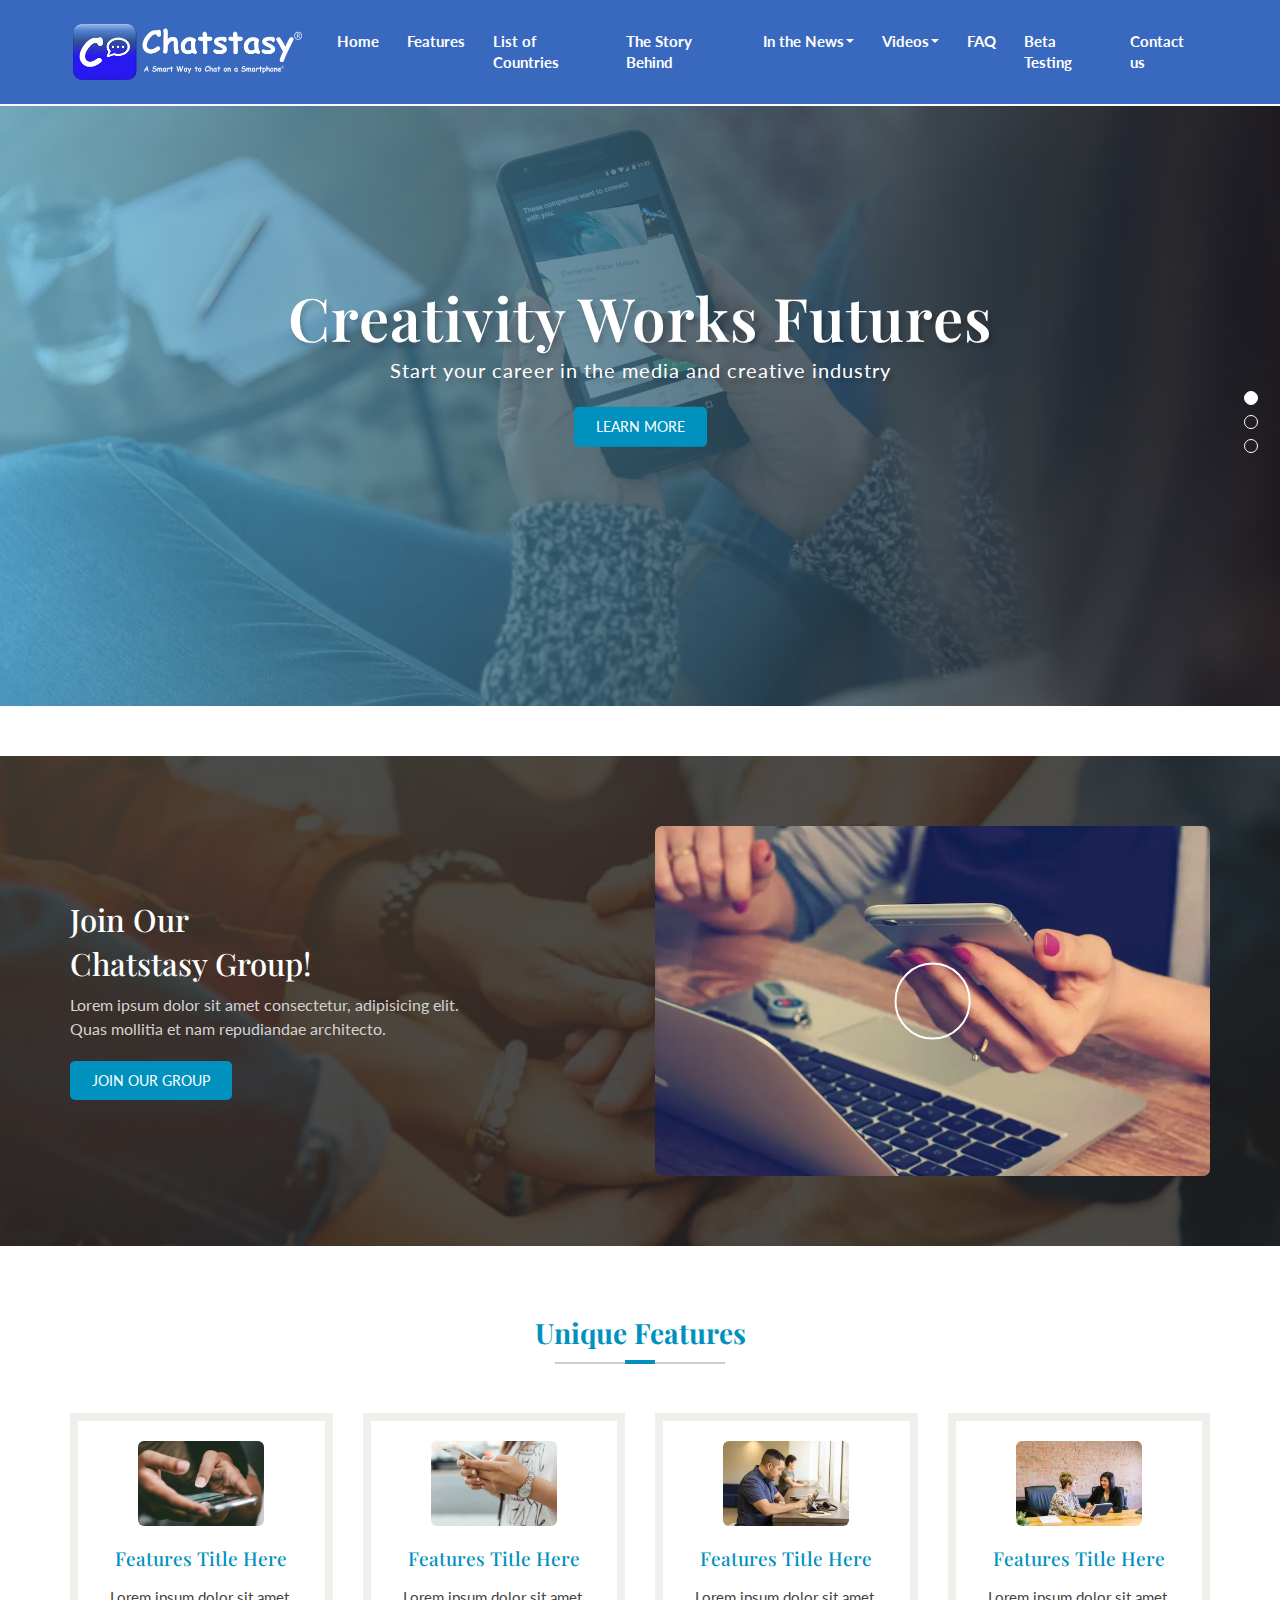
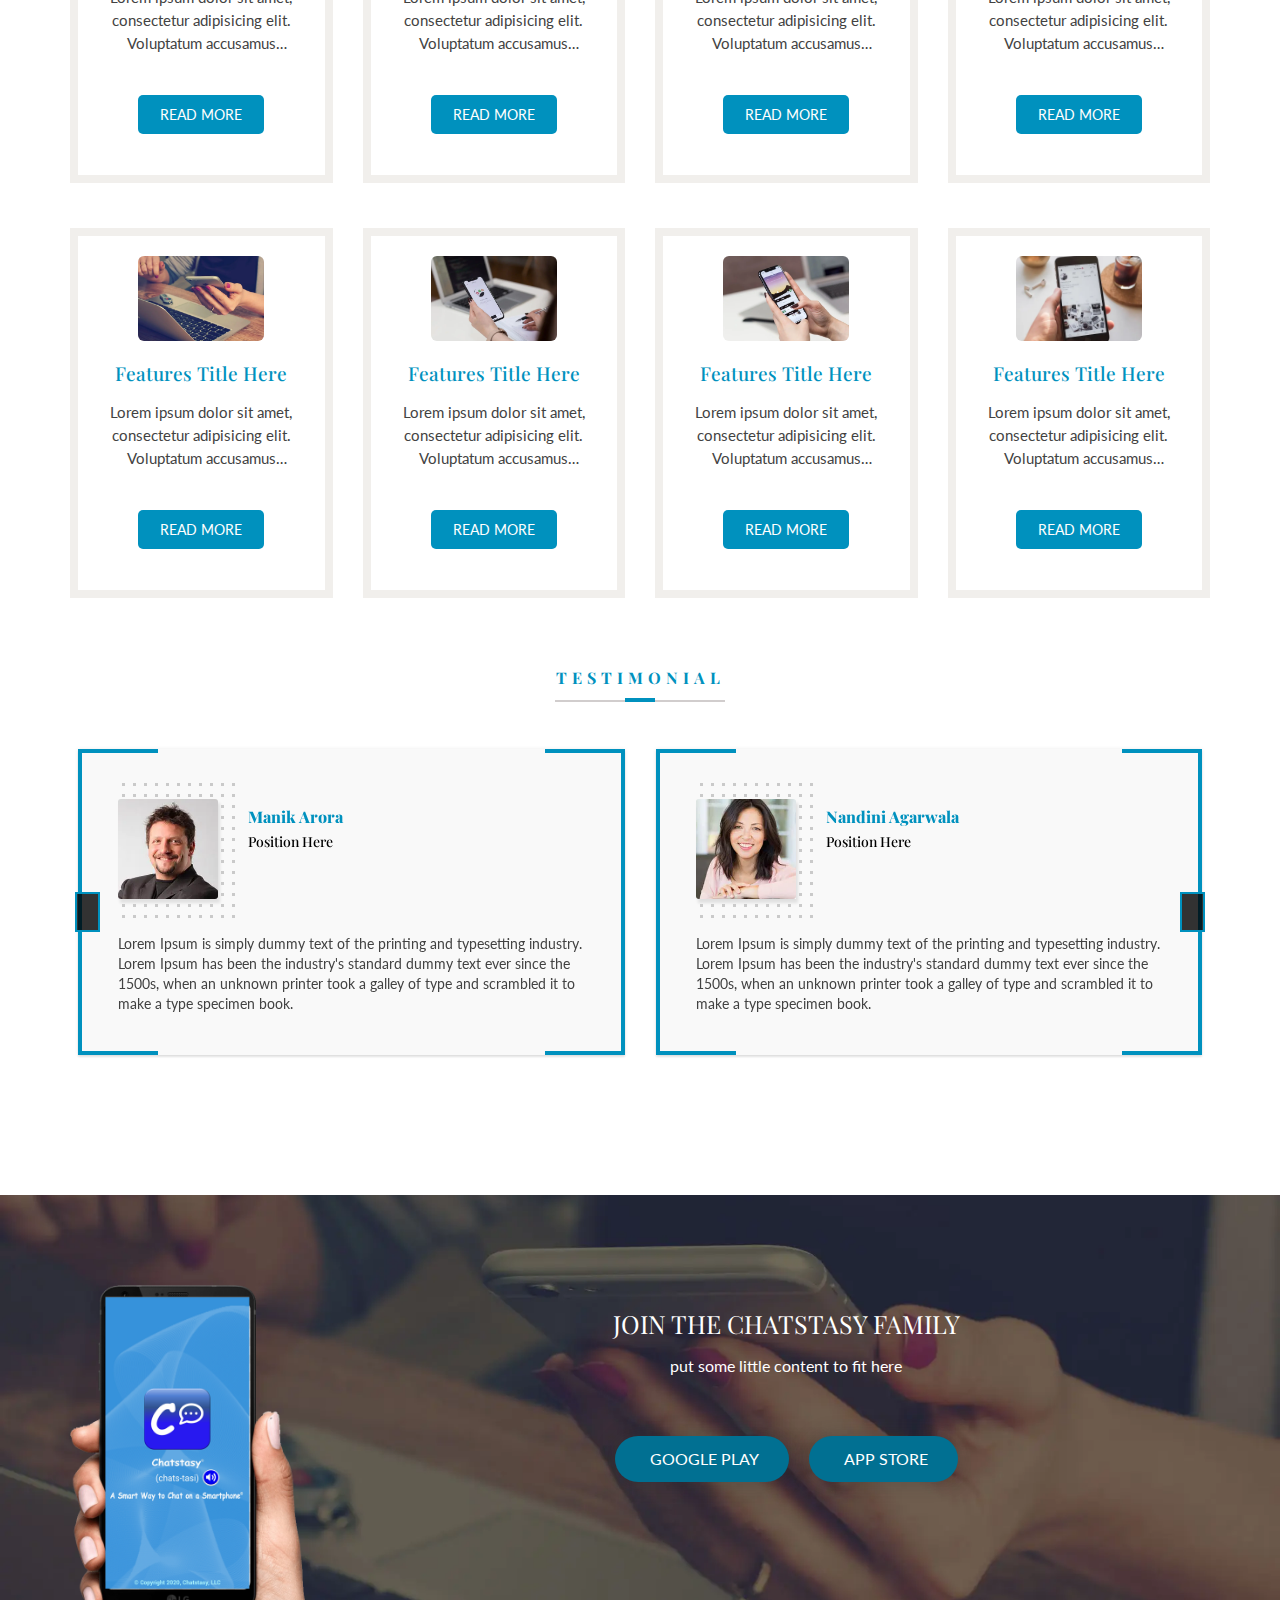
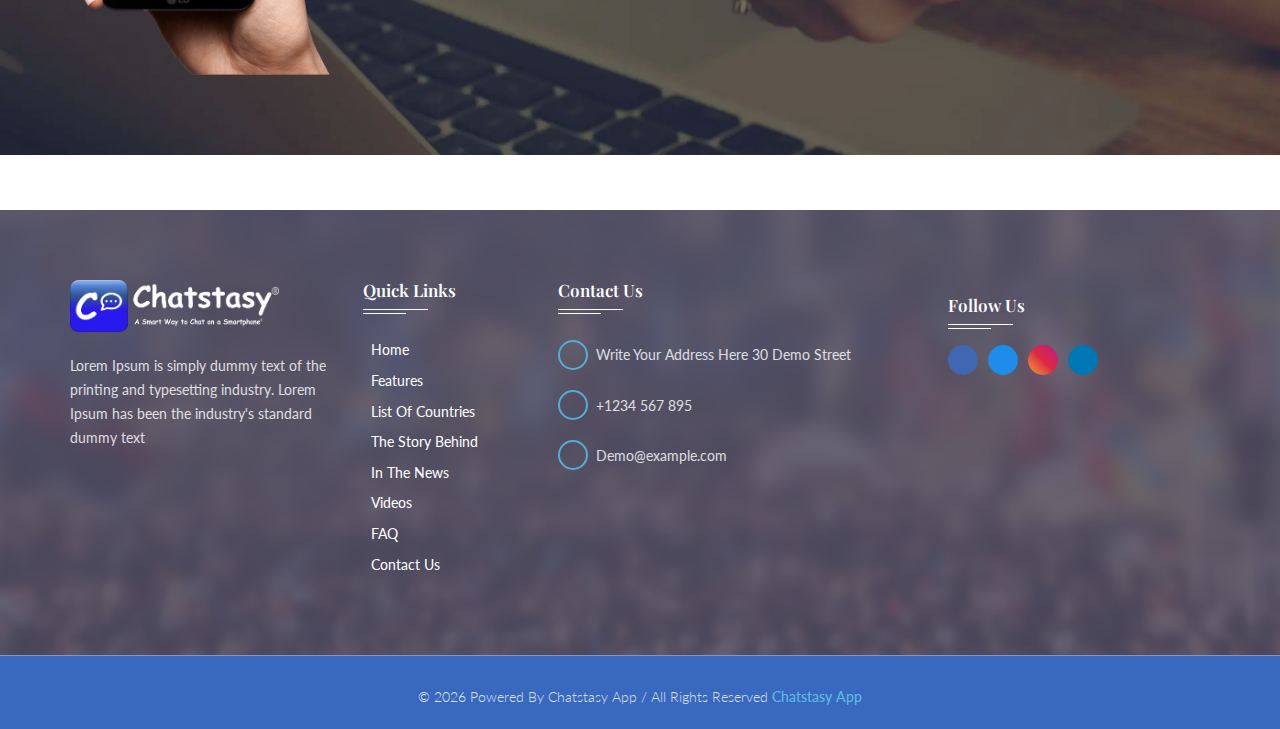
<file: index.html>
<!DOCTYPE html>
<html lang="en">
<head>
    <meta charset="utf-8">
    <meta name="viewport" content="width=device-width, initial-scale=1.0">
    <meta http-equiv="X-UA-Compatible" content="IE=edge">
    <title>Chatstasy App</title>
    <link rel="shortcut icon" href="assets/default/favicon.ico" type="image/x-icon">
    <link rel="icon" href="assets/images/favicon-icon.png" type="image/x-icon">
    <link rel="stylesheet" href="library/style/app.css">
    <link href="https://fonts.googleapis.com/css?family=Nunito+Sans:400,700,900&display=swap" rel="stylesheet">
    <link href="https://fonts.googleapis.com/css2?family=Lato:wght@700&display=swap" rel="stylesheet">
    <link href="https://fonts.googleapis.com/css2?family=Lato&display=swap" rel="stylesheet">
    <link href="https://fonts.googleapis.com/css2?family=Playfair+Display:wght@700&display=swap" rel="stylesheet">
    <link rel="stylesheet" href="https://pro.fontawesome.com/releases/v5.10.0/css/all.css" integrity="sha384-AYmEC3Yw5cVb3ZcuHtOA93w35dYTsvhLPVnYs9eStHfGJvOvKxVfELGroGkvsg+p" crossorigin="anonymous"/>

      <!-- lineicons -->
  <link rel="stylesheet" href="https://maxst.icons8.com/vue-static/landings/line-awesome/line-awesome/1.3.0/css/line-awesome.min.css">
</head>
<body>

<!-- nav-area-start -->
<header class="websiteheader" id="sticklynavbar">
    <div class="nav_area">
        <div class="container containerdiv">
            <div class="row">
                <nav class="navbar navbar-expand-lg navbar-light w-100">
                    <a class="navbar-brand order-1" href="index.html">
                        <img src="assets/images/logo.png" loading="lazy" alt="Logo">
                    </a>
                    <button class="navbar-toggler order-3 order-lg-2" type="button" data-toggle="collapse"
                            data-target="#navbarSupportedContent"
                            aria-controls="navbarSupportedContent" aria-expanded="false" aria-label="Toggle navigation">
                        <span class="navbar-toggler-icon"></span>
                    </button>
                    <div class="collapse navbar-collapse order-4 order-lg-3" id="navbarSupportedContent">
                        <ul class="navbar-nav ml-auto">
                            <li class="nav-item active">
                                <a class="nav-link" href="index.html">Home</a>
                            </li>
                            <li class="nav-item">
                                <a class="nav-link" href="#">Features</a>
                            </li>
                            <li class="nav-item">
                                <a class="nav-link" href="list-of-countries.html">List of Countries</a>
                            </li>
                            <li class="nav-item">
                                <a class="nav-link" href="the-story-behind.html">The Story Behind</a>
                            </li>
                            <li class="nav-item dropdown dropdownitem">
                                <a class="nav-link dropdown-toggle" href="" id="navbarDropdown-1" role="button"
                                data-toggle="dropdown" aria-haspopup="true" aria-expanded="false">In the News</a>
                                <div class="dropdown-menu dropdownmenudiv" aria-labelledby="navbarDropdown-1">
                                    <a class="dropdown-item" href="press-release.html">press release</a>
                                    <a class="dropdown-item" href="#">news articles</a>
                                    <a class="dropdown-item" href="app-reviews.html">app reviews</a>
                                    <a class="dropdown-item" href="#">Congressional Certificate</a>
                                </div>
                            </li>
                            <li class="nav-item dropdown dropdownitem">
                                <a class="nav-link dropdown-toggle" href="" id="navbarDropdown-2" role="button"
                                data-toggle="dropdown" aria-haspopup="true" aria-expanded="false">Videos</a>
                                <div class="dropdown-menu dropdownmenudiv" aria-labelledby="navbarDropdown-2">
                                    <a class="dropdown-item" href="infomercials.html">Infomercials</a>
                                    <a class="dropdown-item" href="how to-videoes.html">How To Videos</a>
                                    <a class="dropdown-item" href="#">Livestream</a>
                                </div>
                            </li>
                            <li class="nav-item">
                                <a class="nav-link" href="faq.html">FAQ</a>
                            </li>
                            <li class="nav-item">
                                <a class="nav-link" href="#">Beta Testing</a>
                            </li>
                            <li class="nav-item">
                                <a class="nav-link" href="contact-us.html">Contact us</a>
                            </li>
                        </ul>
                    </div>
                </nav>
            </div>
        </div>
    </div>
</header>
<!-- nav-area-end -->
<section class="main-bannersection">
    <div class="main-banner">
        <div class="owl-carousel owl-theme mainslider">
            <div class="item">
                <img src="assets/images/banner1.webp" loading="lazy" alt="">
                <div class="cover">
                    <div class="container">
                        <div class="row">
                            <div class="col-md-12 captiondiv">
                                <div class="caption">
                                    <h1 class="">Creativity Works Futures </h1>
                                    <p>Start your career in the media and creative industry </p>
                                    <a href="#" class="webbtndesign"><span>Learn More</span></a>
                                </div>
                            </div>
                        </div>
                    </div>
                </div>
            </div>
            <div class="item">
                <img src="assets/images/banner2.webp" loading="lazy" alt="">
                <div class="cover">
                    <div class="container">
                        <div class="row">
                            <div class="col-md-12 captiondiv">
                                <div class="caption">
                                    <h1 class="">Creativity Works Futures </h1>
                                    <p>Start your career in the media and creative industry </p>
                                    <a href="#" class="webbtndesign"><span>Learn More</span></a>
                                </div>
                            </div>
                        </div>
                    </div>
                </div>
            </div>
            <div class="item">
                <img src="assets/images/banner3.webp" loading="lazy" alt="">
                <div class="cover">
                    <div class="container">
                        <div class="row">
                            <div class=" col-md-12 captiondiv">
                                <div class="caption">
                                    <h1 class="">Creativity Works Futures </h1>
                                    <p>Start your career in the media and creative industry </p>
                                    <a href="#" class="webbtndesign"><span>Learn More</span></a>
                                </div>
                            </div>
                        </div>
                    </div>
                </div>
            </div>
        </div>
    </div>
</section>
                

<!-- about-area-start -->
<!-- <section class="aboutsection section">
    <div class="container">
        <div class="row">
            <div class="col-md-5">
                <div class="aboutimg">
                    <img src="assets/images/about-pic.webp" loading="lazy" alt=""/>
                </div>
            </div>
            <div class="col-md-7">
                <div class="heading">
    <h2>
        about us
    </h2>
</div>
                <div class="content-area">
                    <p>Lorem Ipsum is simply dummy text of the printing and typesetting industry. Lorem Ipsum has been
                        the industry's standard dummy text ever since the 1500s, when an unknown printer took a galley
                        of type and scrambled it to make a type specimen book. It has survived not only five centuries,
                        but also the leap into electronic typesetting,
                        remaining essentially unchanged.</p>
                    <p>Lorem Ipsum is simply dummy text of the printing and typesetting industry. Lorem Ipsum has been
                        the industry's standard dummy text ever since the 1500s, when an unknown printer took a galley
                        of type and scrambled it to make a type specimen book. It has survived not only five centuries,
                        but also the leap into electronic typesetting,
                        remaining essentially unchanged.</p>
                    <p>
                        Lorem ipsum dolor sit amet consectetur, adipisicing elit. Corporis ab obcaecati tempore!
                    </p>
                    <div class="button-area">
                        <a href="#" class="webbtndesign"><span>Read More</span></a>
                    </div>
                </div>
            </div>
        </div>
    </div>
</section> -->
<!-- about-area-end -->

<!-- youtube-video-area-start -->
<section class="joinusvedio-section section">
    <div class="container">
        <div class="row align-items-center">
            <div class="col-md-6">
                <div class="joinusvedio-content">
                    <div class="pageheading">
                        <h3>Join Our <br> Chatstasy Group!</h3>
                    </div>
                    <p>Lorem ipsum dolor sit amet consectetur, adipisicing elit. Quas mollitia et nam repudiandae
                        architecto.</p>
                    <a href="#" class="webbtndesign"><span>Join Our Group</span></a>
                </div>
            </div>
            <div class="col-md-6">
                <div class="vedio-image">
                    <img src="assets/images/features-5.webp" loading="lazy" alt="">
                    <div class="vediooverlay">
                        <a href="#" class="video-link" data-toggle="modal" data-target="#videoModal">
                            <div class="play"><span class="inner"><i class="far fa-caret-right"></i></span></div>
                        </a>
                    </div>
                </div>
            </div>
        </div>
    </div>
</section>
<!-- youtube-video-area-end -->

<!-- features-area-start -->
<section class="features-part section">
    <div class="container">
        <div class="row">
            <div class="col-md-12">
                <div class="heading">
                    <h2>
                        Unique Features
                    </h2>
                </div>
            </div>
        </div>
        <div class="row">
            <div class="col-lg-3 col-md-6">
                <div class="features-content">
                    <div class="incons">
                        <img src="assets/images/features-1.webp" loading="lazy" alt=""/>
                    </div>
                    <h4>features title here</h4>
                    <p>
                        Lorem ipsum dolor sit amet, consectetur adipisicing elit. Voluptatum accusamus doloribus quam id
                        minima? Voluptate, quis adipisci iusto dolore natus similique deleniti magni optio dicta!
                    </p>
                    <div class="button-area">
                        <a href="#" class="webbtndesign"><span>
                          Read More
                        </span>
                        </a>
                    </div>
                </div>
            </div>
            <div class="col-lg-3 col-md-6">
                <div class="features-content">
                    <div class="incons">
                        <img src="assets/images/features-2.webp" loading="lazy" alt=""/>
                    </div>
                    <h4>features title here</h4>
                    <p>
                        Lorem ipsum dolor sit amet, consectetur adipisicing elit. Voluptatum accusamus doloribus quam id
                        minima? Voluptate, quis adipisci iusto dolore natus similique deleniti magni optio dicta!
                    </p>
                    <div class="button-area">
                        <a href="#" class="webbtndesign"><span>
                                          Read More
                                        </span>
                        </a>
                    </div>
                </div>
            </div>
            <div class="col-lg-3 col-md-6">
                <div class="features-content">
                    <div class="incons">
                        <img src="assets/images/features-3.webp" loading="lazy" alt=""/>
                    </div>
                    <h4>features title here</h4>
                    <p>
                        Lorem ipsum dolor sit amet, consectetur adipisicing elit. Voluptatum accusamus doloribus quam id
                        minima? Voluptate, quis adipisci iusto dolore natus similique deleniti magni optio dicta!
                    </p>
                    <div class="button-area">
                        <a href="#" class="webbtndesign"><span>
                                          Read More
                                        </span>
                        </a>
                    </div>
                </div>
            </div>
            <div class="col-lg-3 col-md-6">
                <div class="features-content">
                    <div class="incons">
                        <img src="assets/images/features-4.webp" loading="lazy" alt=""/>
                    </div>
                    <h4>features title here</h4>
                    <p>
                        Lorem ipsum dolor sit amet, consectetur adipisicing elit. Voluptatum accusamus doloribus quam id
                        minima? Voluptate, quis adipisci iusto dolore natus similique deleniti magni optio dicta!
                    </p>
                    <div class="button-area">
                        <a href="#" class="webbtndesign"><span>
                                          Read More
                                        </span>
                        </a>
                    </div>
                </div>
            </div>
        </div>
        <div class="row">
            <div class="col-lg-3 col-md-6">
                <div class="features-content">
                    <div class="incons">
                        <img src="assets/images/features-5.webp" loading="lazy" alt=""/>
                    </div>
                    <h4>features title here</h4>
                    <p>
                        Lorem ipsum dolor sit amet, consectetur adipisicing elit. Voluptatum accusamus doloribus quam id
                        minima? Voluptate, quis adipisci iusto dolore natus similique deleniti magni optio dicta!
                    </p>
                    <div class="button-area">
                        <a href="#" class="webbtndesign"><span>
                                          Read More
                                        </span>
                        </a>
                    </div>
                </div>
            </div>
            <div class="col-lg-3 col-md-6">
                <div class="features-content">
                    <div class="incons">
                        <img src="assets/images/features-6.webp" loading="lazy" alt=""/>
                    </div>
                    <h4>features title here</h4>
                    <p>
                        Lorem ipsum dolor sit amet, consectetur adipisicing elit. Voluptatum accusamus doloribus quam id
                        minima? Voluptate, quis adipisci iusto dolore natus similique deleniti magni optio dicta!
                    </p>
                    <div class="button-area">
                        <a href="#" class="webbtndesign"><span>
                                          Read More
                                        </span>
                        </a>
                    </div>
                </div>
            </div>
            <div class="col-lg-3 col-md-6">
                <div class="features-content">
                    <div class="incons">
                        <img src="assets/images/features-7.webp" loading="lazy" alt=""/>
                    </div>
                    <h4>features title here</h4>
                    <p>
                        Lorem ipsum dolor sit amet, consectetur adipisicing elit. Voluptatum accusamus doloribus quam id
                        minima? Voluptate, quis adipisci iusto dolore natus similique deleniti magni optio dicta!
                    </p>
                    <div class="button-area">
                        <a href="#" class="webbtndesign"><span>
                                          Read More
                                        </span>
                        </a>
                    </div>
                </div>
            </div>
            <div class="col-lg-3 col-md-6">
                <div class="features-content">
                    <div class="incons">
                        <img src="assets/images/features-8.webp" loading="lazy" alt=""/>
                    </div>
                    <h4>features title here</h4>
                    <p>
                        Lorem ipsum dolor sit amet, consectetur adipisicing elit. Voluptatum accusamus doloribus quam id
                        minima? Voluptate, quis adipisci iusto dolore natus similique deleniti magni optio dicta!
                    </p>
                    <div class="button-area">
                        <a href="#" class="webbtndesign"><span>
                                          Read More
                                        </span>
                        </a>
                    </div>
                </div>
            </div>
        </div>
    </div>
</section>
<!-- feature-area-end -->



<!-- latest-post-area-start -->
<!-- <section class="latest-post section">
    <div class="container">
        <div class="row">
            <div class="col-md-12">
                <div class="heading">
    <h2>
        latest post
    </h2>
</div>
            </div>
        </div>
        <div class="row">
            <div class="col-md-4">
                <div class="latestnewscard">
    <div class="latestnewsimg">
        <a href="blog-details.html">
            <img src="assets/images/latest-blog-1.webp" loading="lazy" alt=""/>
        </a>
    </div>
    <div class="latestnewscontent">
        <h6>12, Oct 2022</h6>
        <h4><a href="">Content title here</a></h4>
        <p>Lorem Ipsum is simply dummy text of the printing and typesetting industry. Lorem Ipsum has been the industry's standard dummy text</p>
        <a href="#" class="webbtndesign"><span>Read More</span></a>
    </div>
</div>
            </div>
            <div class="col-md-4">
                <div class="latestnewscard">
    <div class="latestnewsimg">
        <a href="blog-details.html">
            <img src="assets/images/latest-blog-2.webp" loading="lazy" alt=""/>
        </a>
    </div>
    <div class="latestnewscontent">
        <h6>12, Oct 2022</h6>
        <h4><a href="">Content title here</a></h4>
        <p>Lorem Ipsum is simply dummy text of the printing and typesetting industry. Lorem Ipsum has been the industry's standard dummy text</p>
        <a href="#" class="webbtndesign"><span>Read More</span></a>
    </div>
</div>
            </div>
            <div class="col-md-4">
                <div class="latestnewscard">
    <div class="latestnewsimg">
        <a href="blog-details.html">
            <img src="assets/images/latest-blog-3.webp" loading="lazy" alt=""/>
        </a>
    </div>
    <div class="latestnewscontent">
        <h6>12, Oct 2022</h6>
        <h4><a href="">Content title here</a></h4>
        <p>Lorem Ipsum is simply dummy text of the printing and typesetting industry. Lorem Ipsum has been the industry's standard dummy text</p>
        <a href="#" class="webbtndesign"><span>Read More</span></a>
    </div>
</div>
            </div>
        </div>
    </div>
</section> -->
<!-- latest-post-area-end -->

<!-- testimonial-area-start -->
<section class="testimonialsection section">
    <div class="container">
        <div class="row">
            <div class="col-md-12">
                <div class="heading">
    <h2>
        Testimonial
    </h2>
</div>
            </div>
        </div>
       
            <div class="row">
                <div class="col-md-12">
                    <div class="testimonialpart">
                        <div class="owl-carousel owl-theme testmonialslider">
                            <div class="item">
                                <div class="testimonialcard">
                                    <span class="bracket left"></span> 
                                    <span class="bracket right"></span> 
                                    <div class="testimonialcontent">
                                        <div class="testimonialimgmaindiv">
                                            <div class="testimonialimgdiv">
                                                <img src="assets/images/testimonial-image-1.webp" loading="lazy" alt=""/>
                                            </div>
                                        </div>
                                        <div class="testimonialinfo">
                                            <h4>Manik Arora</h4>
                                            <h6>position here</h6>
                                            <ul class="stars sm">
                                                <li>
                                                    <i class="fas fa-star"></i>
                                                </li>
                                                <li>
                                                    <i class="fas fa-star"></i>
                                                </li>
                                                <li>
                                                    <i class="fas fa-star"></i>
                                                </li>
                                                <li>
                                                    <i class="fas fa-star"></i>
                                                </li>
                                                <li>
                                                    <i class="fad fa-star-half-alt"></i>
                                                </li>
                                            </ul>
                                        </div>
                                    </div>
                                    <div class="testimonialtext">
                                        <p>Lorem Ipsum is simply dummy text of the printing and typesetting industry. Lorem Ipsum has been the industry's standard dummy text ever since the 1500s, when an unknown printer took a galley of type and scrambled it to make a type specimen book.</p>
                                    </div>
                                    <div class="quotediv">
                                        <i class="fas fa-quote-right"></i>
                                       </div>
                                </div>
                            </div>

                            <div class="item">
                                <div class="testimonialcard">
                                    <span class="bracket left"></span> 
                                    <span class="bracket right"></span>
                                    <div class="testimonialcontent">
                                        <div class="testimonialimgmaindiv">
                                            <div class="testimonialimgdiv">
                                                <img src="assets/images/testimonial-image-2.webp" loading="lazy" alt=""/>
                                            </div>
                                        </div>
                                        <div class="testimonialinfo">
                                            <h4>Nandini Agarwala</h4>
                                            <h6>position here</h6>
                                            <ul class="stars sm">
                                                <li>
                                                    <i class="fas fa-star"></i>
                                                </li>
                                                <li>
                                                    <i class="fas fa-star"></i>
                                                </li>
                                                <li>
                                                    <i class="fas fa-star"></i>
                                                </li>
                                                <li>
                                                    <i class="fas fa-star"></i>
                                                </li>
                                                <li>
                                                    <i class="fad fa-star-half-alt"></i>
                                                </li>
                                            </ul>
                                        </div>
                                    </div>
                                    <div class="testimonialtext">
                                        <p>Lorem Ipsum is simply dummy text of the printing and typesetting industry. Lorem Ipsum has been the industry's standard dummy text ever since the 1500s, when an unknown printer took a galley of type and scrambled it to make a type specimen book.</p>
                                    </div>
                                    <div class="quotediv">
                                        <i class="fas fa-quote-right"></i>
                                       </div>
                                </div>
                            </div>

                            <div class="item">
                                <div class="testimonialcard">
                                    <span class="bracket left"></span> 
                                    <span class="bracket right"></span>
                                    <div class="testimonialcontent">
                                        <div class="testimonialimgmaindiv">
                                            <div class="testimonialimgdiv">
                                                <img src="assets/images/testimonial-image-3.webp" loading="lazy" alt=""/>
                                            </div>
                                        </div>
                                        <div class="testimonialinfo">
                                            <h4>Namita Shetty</h4>
                                            <h6>position here</h6>
                                            <ul class="stars sm">
                                                <li>
                                                    <i class="fas fa-star"></i>
                                                </li>
                                                <li>
                                                    <i class="fas fa-star"></i>
                                                </li>
                                                <li>
                                                    <i class="fas fa-star"></i>
                                                </li>
                                                <li>
                                                    <i class="fas fa-star"></i>
                                                </li>
                                                <li>
                                                    <i class="fad fa-star-half-alt"></i>
                                                </li>
                                            </ul>
                                        </div>
                                    </div>
                                    <div class="testimonialtext">
                                        <p>Lorem Ipsum is simply dummy text of the printing and typesetting industry. Lorem Ipsum has been the industry's standard dummy text ever since the 1500s, when an unknown printer took a galley of type and scrambled it to make a type specimen book.</p>
                                        
                                    </div>
                                   <div class="quotediv">
                                    <i class="fas fa-quote-right"></i>
                                   </div>
                                </div>
                            </div>
                        </div>
                    </div>
                </div>
            </div>
    </div>
</section>
<!-- testimonial-area-end -->

<!-- device-platform-area-start -->
<section class="device-platform">
    <div class="container">
        <div class="row">
            <div class="col-lg-3">
                <div class="image-area">
                    <img src="assets/images/device-frame-original.png" loading="lazy" alt="">
                </div>
            </div>
            <div class="col-lg-9">
                <div class="section-heading text-center">
                    <h5 class="text-white">Join the Chatstasy Family</h5>
                    <!-- <h2 class="text-white">Download Chatstasy App Now!</h2> -->
                    <p class="text-white font-weight-normal">put some little content to fit here</p>
                </div>
                <div class="download-btns text-center">
                    <ul>
                        <li><a href="#"><i class="fab fa-android"></i> GOOGLE PLAY</a></li>
                        <li><a href="#"><i class="fab fa-apple"></i> APP STORE</a></li>
                    </ul>
                </div>
            </div>
        </div>
    </div>
</section>
<!-- device-platform-area-end -->

<!-- youtube-video-modal-area-start -->
<div class="youtube-modal-area">
    <div class="modal fade" id="videoModal" tabindex="-1" role="dialog" aria-labelledby="exampleModalLabel"
    aria-hidden="true">
   <div class="modal-dialog modal-lg" role="document">
       <div class="modal-content">
           <div class="modal-header">
               <button type="button" class="close" data-dismiss="modal" aria-label="Close">
                   <span aria-hidden="true">&times;</span>
               </button>
           </div>
           <div class="modal-body">
               <div class="videoframe">
                   <iframe src="https://www.youtube.com/embed/HKAzx-XvsKI" title="YouTube video player"
                           allow="accelerometer; autoplay; clipboard-write; encrypted-media; gyroscope; picture-in-picture"
                           allowfullscreen></iframe>
               </div>
           </div>

       </div>
   </div>
</div>
</div>
<!-- youtube-video-modal-area-end -->

<a href="javascript:" id="return-to-top"><i class="fas fa-chevron-up"></i></a>
<footer class="footer footersection sectionmargin">
    <section class="fotermainpart">
        <div class="container">
            <div class="row">
                <div class="col-md-6 col-lg-3">
                    <div class="footerlogo">
                        <a href="index.html" class="custom-logo-link">
                            <img src="assets/images/logo.png" loading="lazy" class="custom-logo" alt=""/>
                        </a>
                    </div>
                    <div class="homefootrabout">
                        <p>Lorem Ipsum is simply dummy text of the printing and typesetting industry.
                            Lorem Ipsum has been the industry's standard dummy text </p>
                    </div>
                    <!-- <div class="ftrsocialmainicon">
                        <div class="footerheading">
                            <h5>Follows</h5>
                        </div>
                        <div class="ftrsocialicon">
                            <a href="#" class="facebook"><i class="fab fa-facebook-f facebk" aria-hidden="true"></i></a>
                            <a href="#" class="twitter"><i class="fab fa-twitter twitr" aria-hidden="true"></i></a>
                            <a href="#" class="instagram"><i class="fab fa-instagram insta" aria-hidden="true"></i></a>
                            <a href="#" class="linkedin"><i class="fab fa-linkedin-in linkdin" aria-hidden="true"></i></a>
                        </div>
                    </div> -->
                </div>
                <div class="col-md-6 col-lg-2">
                    <div class="footerheading">
                        <h5>Quick Links</h5>
                    </div>
                    <div class="foterlink">
                        <ul>
                            <li><a href="index.html"> <i class="fas fa-circle"></i>home</a></li>
                            <li><a href="#"><i class="fas fa-circle"></i>Features</a></li>
                            <li><a href="list-of-countries.html"> <i class="fas fa-circle"></i>List of Countries</a></li>
                            <li><a href="the-story-behind.html"><i class="fas fa-circle"></i>The Story Behind</a></li>
                            <li><a href="press-release.html"><i class="fas fa-circle"></i>In the News</a></li>
                            <li><a href="infomercials.html"><i class="fas fa-circle"></i>Videos</a></li>
                            <li><a href="faq.html"><i class="fas fa-circle"></i>FAQ</a></li>
                            <li><a href="contact-us.html"><i class="fas fa-circle"></i>Contact Us</a></li>
                        </ul>
                    </div>
                </div>
                <div class="col-md-6 col-lg-4">
                    <div class="footerheading">
                        <h5>Contact Us</h5>
                    </div>
                    <div class="homeconatctpart">
                        <ul>
                            <li><span class="locaticon"><i class="fas fa-map-marker-alt"></i></span>
                                <p>Write Your Address Here
                                        30 Demo Street</p></li>
                            <li><span class="locaticon"><i class="fas fa-phone-alt" aria-hidden="true"></i></span> <a
                                    href="#">

                                +1234 567 895</a></li>
                            <li><span class="locaticon"><i class="fas fa-envelope" aria-hidden="true"></i></span> <a
                                    href="">
                                    Demo@example.com</a></li>
                        </ul>
                    </div>
                </div>
                <div class="col-md-6 col-lg-3">
                    <!-- <div class="footerheading">
                        <h5>Newsletter</h5>
                    </div>
                    <div class="newsletterbtndiv">
                        <p>Join Our Newsletter to keep be informed about offers and news.</p>
                        <form action="">
                            <div class="form-group">
                            <input placeholder="Email" value="" name="email" id="email" class="form-control" aria-required="true" type="text">
                        </div>
                            <div class="button-area">
                                <button type="submit" class="webbtndesign"><span>subscribe</span></button>
                            </div>
                            </form>
                    </div> -->
                    <div class="ftrsocialmainicon">
                        <div class="footerheading">
                            <h5>Follow Us</h5>
                        </div>
                        <div class="ftrsocialicon">
                            <a href="#" class="facebook"><i class="fab fa-facebook-f facebk" aria-hidden="true"></i></a>
                            <a href="#" class="twitter"><i class="fab fa-twitter twitr" aria-hidden="true"></i></a>
                            <a href="#" class="instagram"><i class="fab fa-instagram insta" aria-hidden="true"></i></a>
                            <a href="#" class="linkedin"><i class="fab fa-linkedin-in linkdin" aria-hidden="true"></i></a>
                        </div>
                    </div>
                </div>
            </div>
        </div>
    </section>
    <div class="footer-bottom">
        <div class="col-md-12">
            <div class="copy-right">
                <p>&copy; <span class="year"></span> Powered by Chatstasy App / All Rights Reserved
                    <a href="http://chatstasyapp.com/" target="_blank">Chatstasy App</a>
                </p>
            </div>
        </div>
    </div>
</footer>
                
<script src="library/js/app-min.js"></script>
</body>
</html>
</file>
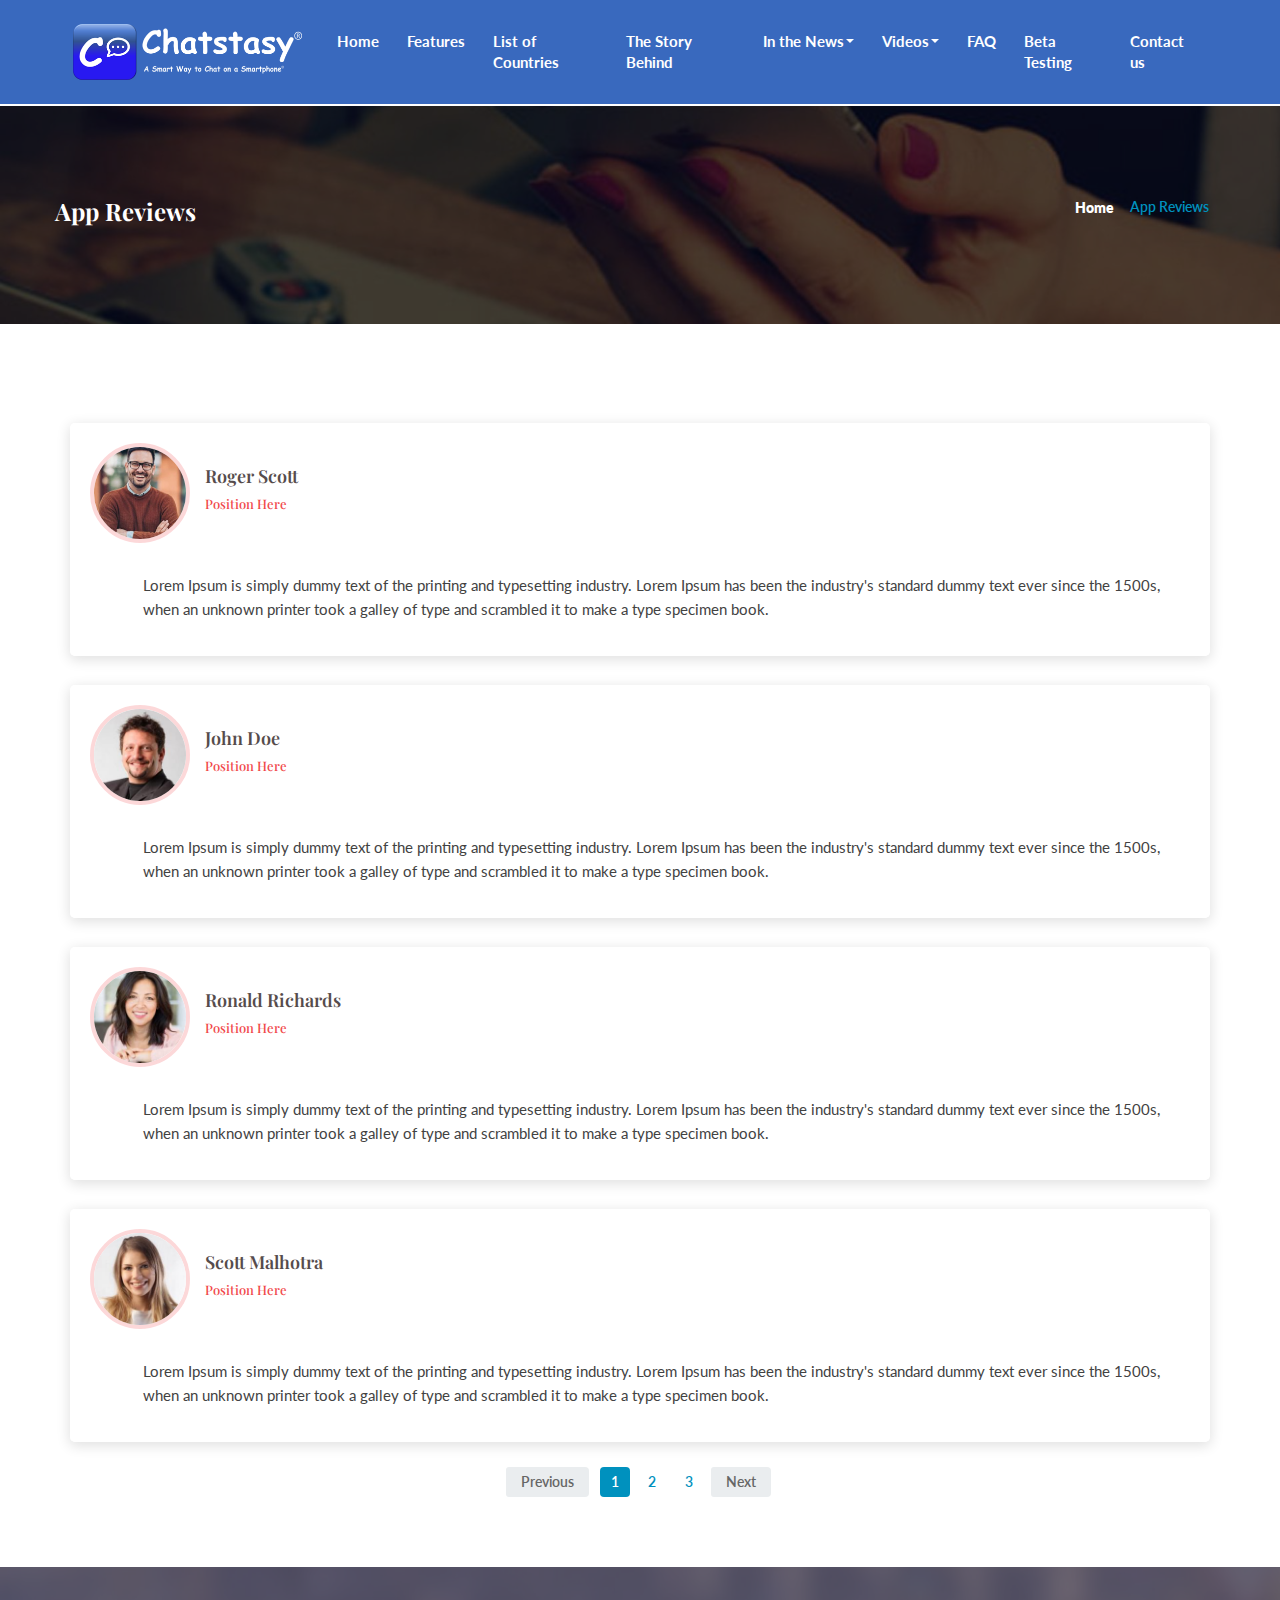
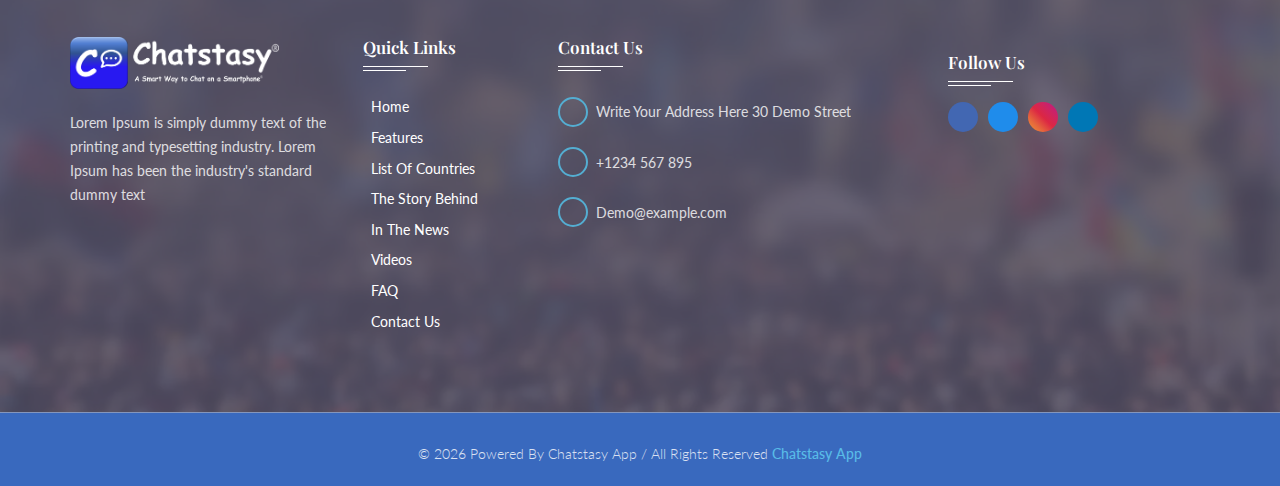
<file: app-reviews.html>
<!DOCTYPE html>
<html lang="en">
<head>
    <meta charset="utf-8">
    <meta name="viewport" content="width=device-width, initial-scale=1.0">
    <meta http-equiv="X-UA-Compatible" content="IE=edge">
    <title>Chatstasy App</title>
    <link rel="shortcut icon" href="assets/default/favicon.ico" type="image/x-icon">
    <link rel="icon" href="assets/images/favicon-icon.png" type="image/x-icon">
    <link rel="stylesheet" href="library/style/app.css">
    <link href="https://fonts.googleapis.com/css?family=Nunito+Sans:400,700,900&display=swap" rel="stylesheet">
    <link href="https://fonts.googleapis.com/css2?family=Lato:wght@700&display=swap" rel="stylesheet">
    <link href="https://fonts.googleapis.com/css2?family=Lato&display=swap" rel="stylesheet">
    <link href="https://fonts.googleapis.com/css2?family=Playfair+Display:wght@700&display=swap" rel="stylesheet">
    <link rel="stylesheet" href="https://pro.fontawesome.com/releases/v5.10.0/css/all.css" integrity="sha384-AYmEC3Yw5cVb3ZcuHtOA93w35dYTsvhLPVnYs9eStHfGJvOvKxVfELGroGkvsg+p" crossorigin="anonymous"/>

      <!-- lineicons -->
  <link rel="stylesheet" href="https://maxst.icons8.com/vue-static/landings/line-awesome/line-awesome/1.3.0/css/line-awesome.min.css">
</head>
<body>

<!-- nav-area-start -->
<header class="websiteheader" id="sticklynavbar">
    <div class="nav_area">
        <div class="container containerdiv">
            <div class="row">
                <nav class="navbar navbar-expand-lg navbar-light w-100">
                    <a class="navbar-brand order-1" href="index.html">
                        <img src="assets/images/logo.png" loading="lazy" alt="Logo">
                    </a>
                    <button class="navbar-toggler order-3 order-lg-2" type="button" data-toggle="collapse"
                            data-target="#navbarSupportedContent"
                            aria-controls="navbarSupportedContent" aria-expanded="false" aria-label="Toggle navigation">
                        <span class="navbar-toggler-icon"></span>
                    </button>
                    <div class="collapse navbar-collapse order-4 order-lg-3" id="navbarSupportedContent">
                        <ul class="navbar-nav ml-auto">
                            <li class="nav-item active">
                                <a class="nav-link" href="index.html">Home</a>
                            </li>
                            <li class="nav-item">
                                <a class="nav-link" href="#">Features</a>
                            </li>
                            <li class="nav-item">
                                <a class="nav-link" href="list-of-countries.html">List of Countries</a>
                            </li>
                            <li class="nav-item">
                                <a class="nav-link" href="the-story-behind.html">The Story Behind</a>
                            </li>
                            <li class="nav-item dropdown dropdownitem">
                                <a class="nav-link dropdown-toggle" href="" id="navbarDropdown-1" role="button"
                                data-toggle="dropdown" aria-haspopup="true" aria-expanded="false">In the News</a>
                                <div class="dropdown-menu dropdownmenudiv" aria-labelledby="navbarDropdown-1">
                                    <a class="dropdown-item" href="press-release.html">press release</a>
                                    <a class="dropdown-item" href="#">news articles</a>
                                    <a class="dropdown-item" href="app-reviews.html">app reviews</a>
                                    <a class="dropdown-item" href="#">Congressional Certificate</a>
                                </div>
                            </li>
                            <li class="nav-item dropdown dropdownitem">
                                <a class="nav-link dropdown-toggle" href="" id="navbarDropdown-2" role="button"
                                data-toggle="dropdown" aria-haspopup="true" aria-expanded="false">Videos</a>
                                <div class="dropdown-menu dropdownmenudiv" aria-labelledby="navbarDropdown-2">
                                    <a class="dropdown-item" href="infomercials.html">Infomercials</a>
                                    <a class="dropdown-item" href="how to-videoes.html">How To Videos</a>
                                    <a class="dropdown-item" href="#">Livestream</a>
                                </div>
                            </li>
                            <li class="nav-item">
                                <a class="nav-link" href="faq.html">FAQ</a>
                            </li>
                            <li class="nav-item">
                                <a class="nav-link" href="#">Beta Testing</a>
                            </li>
                            <li class="nav-item">
                                <a class="nav-link" href="contact-us.html">Contact us</a>
                            </li>
                        </ul>
                    </div>
                </nav>
            </div>
        </div>
    </div>
</header>
<!-- nav-area-end -->
<section class="innerbanner-ssection">
    <div class="inner_banner">
        <img src="assets/images/inner-banner.jpg">
        <div class="innerbannerlink">
            <div class="container">
                <div class="row">
                    <div class="inerbannercontent">
                        <h4>App Reviews</h4>
                        <nav aria-label="breadcrumb">
                            <ol class="breadcrumb">
                                <li class="breadcrumb-item"><a href="index.html">Home</a></li>
                                <li class="breadcrumb-item"><i class="fas fa-chevron-right"></i></li>
                                <li class="breadcrumb-item activebreadcrumb" aria-current="page">
                                    App Reviews
                                </li>
                            </ol>
                        </nav>
                    </div>
                </div>
            </div>
        </div>
    </div>
</section>

<!-- app-reviews-area-start -->
<section class="testimonial-section section">
   <div class="container">
   <div class="row">
   <div class="col-md-12">
   <div class="testimopnialcard">
   <div class="testimonialtop-div">
   <div class="testimonialimg">
   <img src="assets/images/client1.jpg" alt="">
   </div>
   <div class="testimonial-head">
   <h3>Roger Scott</h3>
   <h5>position here</h5>
   <span class="stardiv">
   <i class="fas fa-star"></i>
   <i class="fas fa-star"></i>
   <i class="fas fa-star"></i>
   <i class="fas fa-star"></i>
   <i class="fas fa-star"></i>
   </span>
   </div>
   </div>
   <div class="testimonial-text">
   <p>Lorem Ipsum is simply dummy text of the printing and typesetting industry. Lorem Ipsum has been the industry's standard dummy text ever since the 1500s, when an unknown printer took a galley of type and scrambled it to make a type specimen book.</p>
   <div class="quoteicon">
   <i class="fas fa-quote-left"></i>
   </div>
   </div>
   </div>
   </div>
   <div class="col-md-12">
   <div class="testimopnialcard">
   <div class="testimonialtop-div">
   <div class="testimonialimg">
   <img src="assets/images/testimonial-image-1.jpg" alt="">
   </div>
   <div class="testimonial-head">
   <h3>John Doe</h3>
   <h5>position here</h5>
   <span class="stardiv">
   <i class="fas fa-star"></i>
   <i class="fas fa-star"></i>
   <i class="fas fa-star"></i>
   <i class="fas fa-star"></i>
   <i class="fas fa-star"></i>
   </span>
   </div>
   </div>
   <div class="testimonial-text">
   <p>Lorem Ipsum is simply dummy text of the printing and typesetting industry. Lorem Ipsum has been the industry's standard dummy text ever since the 1500s, when an unknown printer took a galley of type and scrambled it to make a type specimen book.</p>
   <div class="quoteicon">
   <i class="fas fa-quote-left"></i>
   </div>
   </div>
   </div>
   </div>
   <div class="col-md-12">
   <div class="testimopnialcard">
   <div class="testimonialtop-div">
   <div class="testimonialimg">
   <img src="assets/images/testimonial-image-2.jpg" alt="">
   </div>
   <div class="testimonial-head">
   <h3>Ronald Richards</h3>
   <h5>position here</h5>
   <span class="stardiv">
   <i class="fas fa-star"></i>
   <i class="fas fa-star"></i>
   <i class="fas fa-star"></i>
   <i class="fas fa-star"></i>
   <i class="fas fa-star"></i>
   </span>
   </div>
   </div>
   <div class="testimonial-text">
   <p>Lorem Ipsum is simply dummy text of the printing and typesetting industry. Lorem Ipsum has been the industry's standard dummy text ever since the 1500s, when an unknown printer took a galley of type and scrambled it to make a type specimen book.</p>
   <div class="quoteicon">
   <i class="fas fa-quote-left"></i>
   </div>
   </div>
   </div>
   </div>
   <div class="col-md-12">
   <div class="testimopnialcard">
   <div class="testimonialtop-div">
   <div class="testimonialimg">
   <img src="assets/images/testimonial-image-3.jpg" alt="">
   </div>
   <div class="testimonial-head">
   <h3>Scott Malhotra</h3>
   <h5>position here</h5>
   <span class="stardiv">
   <i class="fas fa-star"></i>
   <i class="fas fa-star"></i>
   <i class="fas fa-star"></i>
   <i class="fas fa-star"></i>
   <i class="fas fa-star"></i>
   </span>
   </div>
   </div>
   <div class="testimonial-text">
   <p>Lorem Ipsum is simply dummy text of the printing and typesetting industry. Lorem Ipsum has been the industry's standard dummy text ever since the 1500s, when an unknown printer took a galley of type and scrambled it to make a type specimen book.</p>
   <div class="quoteicon">
   <i class="fas fa-quote-left"></i>
   </div>
   </div>
   </div>
   </div>

   </div>
<!--pagination-area-start-->
<div class="my-pagination">
   <nav aria-label="Page navigation example">
       <ul class="pagination">
           <li class="page-item">
               <a class="page-link" href="#" aria-label="Previous">
                   <span aria-hidden="true">previous</span>
               </a>
           </li>
           <li class="page-item active"><a class="page-link" href="#">1</a></li>
           <li class="page-item"><a class="page-link" href="#">2</a></li>
           <li class="page-item"><a class="page-link" href="#">3</a></li>
           <li class="page-item">
               <a class="page-link" href="#" aria-label="Next">
                   <span aria-hidden="true">next</span>
               </a>
           </li>
       </ul>
   </nav>
</div>
   </div>
   </section>
<!-- app-reviews-area-end -->

<a href="javascript:" id="return-to-top"><i class="fas fa-chevron-up"></i></a>
<footer class="footer footersection sectionmargin">
    <section class="fotermainpart">
        <div class="container">
            <div class="row">
                <div class="col-md-6 col-lg-3">
                    <div class="footerlogo">
                        <a href="index.html" class="custom-logo-link">
                            <img src="assets/images/logo.png" loading="lazy" class="custom-logo" alt=""/>
                        </a>
                    </div>
                    <div class="homefootrabout">
                        <p>Lorem Ipsum is simply dummy text of the printing and typesetting industry.
                            Lorem Ipsum has been the industry's standard dummy text </p>
                    </div>
                    <!-- <div class="ftrsocialmainicon">
                        <div class="footerheading">
                            <h5>Follows</h5>
                        </div>
                        <div class="ftrsocialicon">
                            <a href="#" class="facebook"><i class="fab fa-facebook-f facebk" aria-hidden="true"></i></a>
                            <a href="#" class="twitter"><i class="fab fa-twitter twitr" aria-hidden="true"></i></a>
                            <a href="#" class="instagram"><i class="fab fa-instagram insta" aria-hidden="true"></i></a>
                            <a href="#" class="linkedin"><i class="fab fa-linkedin-in linkdin" aria-hidden="true"></i></a>
                        </div>
                    </div> -->
                </div>
                <div class="col-md-6 col-lg-2">
                    <div class="footerheading">
                        <h5>Quick Links</h5>
                    </div>
                    <div class="foterlink">
                        <ul>
                            <li><a href="index.html"> <i class="fas fa-circle"></i>home</a></li>
                            <li><a href="#"><i class="fas fa-circle"></i>Features</a></li>
                            <li><a href="list-of-countries.html"> <i class="fas fa-circle"></i>List of Countries</a></li>
                            <li><a href="the-story-behind.html"><i class="fas fa-circle"></i>The Story Behind</a></li>
                            <li><a href="press-release.html"><i class="fas fa-circle"></i>In the News</a></li>
                            <li><a href="infomercials.html"><i class="fas fa-circle"></i>Videos</a></li>
                            <li><a href="faq.html"><i class="fas fa-circle"></i>FAQ</a></li>
                            <li><a href="contact-us.html"><i class="fas fa-circle"></i>Contact Us</a></li>
                        </ul>
                    </div>
                </div>
                <div class="col-md-6 col-lg-4">
                    <div class="footerheading">
                        <h5>Contact Us</h5>
                    </div>
                    <div class="homeconatctpart">
                        <ul>
                            <li><span class="locaticon"><i class="fas fa-map-marker-alt"></i></span>
                                <p>Write Your Address Here
                                        30 Demo Street</p></li>
                            <li><span class="locaticon"><i class="fas fa-phone-alt" aria-hidden="true"></i></span> <a
                                    href="#">

                                +1234 567 895</a></li>
                            <li><span class="locaticon"><i class="fas fa-envelope" aria-hidden="true"></i></span> <a
                                    href="">
                                    Demo@example.com</a></li>
                        </ul>
                    </div>
                </div>
                <div class="col-md-6 col-lg-3">
                    <!-- <div class="footerheading">
                        <h5>Newsletter</h5>
                    </div>
                    <div class="newsletterbtndiv">
                        <p>Join Our Newsletter to keep be informed about offers and news.</p>
                        <form action="">
                            <div class="form-group">
                            <input placeholder="Email" value="" name="email" id="email" class="form-control" aria-required="true" type="text">
                        </div>
                            <div class="button-area">
                                <button type="submit" class="webbtndesign"><span>subscribe</span></button>
                            </div>
                            </form>
                    </div> -->
                    <div class="ftrsocialmainicon">
                        <div class="footerheading">
                            <h5>Follow Us</h5>
                        </div>
                        <div class="ftrsocialicon">
                            <a href="#" class="facebook"><i class="fab fa-facebook-f facebk" aria-hidden="true"></i></a>
                            <a href="#" class="twitter"><i class="fab fa-twitter twitr" aria-hidden="true"></i></a>
                            <a href="#" class="instagram"><i class="fab fa-instagram insta" aria-hidden="true"></i></a>
                            <a href="#" class="linkedin"><i class="fab fa-linkedin-in linkdin" aria-hidden="true"></i></a>
                        </div>
                    </div>
                </div>
            </div>
        </div>
    </section>
    <div class="footer-bottom">
        <div class="col-md-12">
            <div class="copy-right">
                <p>&copy; <span class="year"></span> Powered by Chatstasy App / All Rights Reserved
                    <a href="http://chatstasyapp.com/" target="_blank">Chatstasy App</a>
                </p>
            </div>
        </div>
    </div>
</footer>
                
<script src="library/js/app-min.js"></script>
</body>
</html>
</file>
